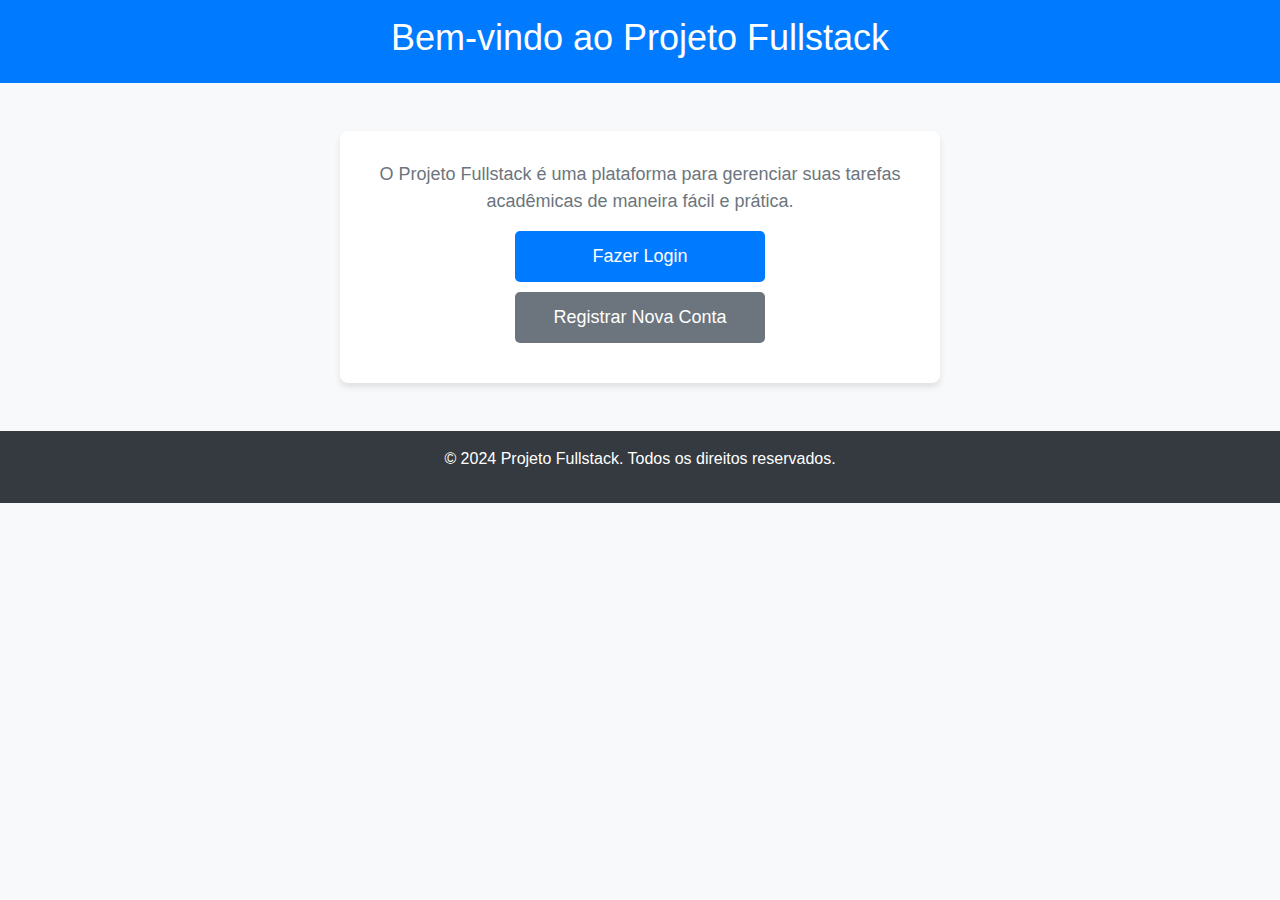
<file: index.html>
<!DOCTYPE html>
<html lang="pt-br">

<head>
    <meta charset="UTF-8">
    <meta name="viewport" content="width=device-width, initial-scale=1.0">
    <title>Página Inicial - Projeto FulLStack</title>
    <link href="https://stackpath.bootstrapcdn.com/bootstrap/4.3.1/css/bootstrap.min.css" rel="stylesheet">
    <link rel="stylesheet" href="assets/css/style.css">
</head>

<body>
    <!-- Cabeçalho -->
    <header class="bg-primary text-white text-center py-3">
        <h1>Bem-vindo ao Projeto Fullstack</h1>
    </header>

    <div class="container mt-5">
        <p class="text-center">
            O Projeto Fullstack é uma plataforma para gerenciar suas tarefas acadêmicas de maneira fácil e prática.
        </p>

        <div class="text-center">
            <a href="login.html" class="btn btn-primary btn-lg">Fazer Login</a>
            <a href="register.html" class="btn btn-secondary btn-lg">Registrar Nova Conta</a>
        </div>
    </div>

    <!-- Rodapé -->
    <footer class="bg-dark text-white text-center py-3 mt-5">
        <p>&copy; 2024 Projeto Fullstack. Todos os direitos reservados.</p>
    </footer>

    <!-- Scripts do Bootstrap -->
    <script src="https://code.jquery.com/jquery-3.5.1.slim.min.js"></script>
    <script src="https://cdn.jsdelivr.net/npm/@popperjs/core@2.5.3/dist/umd/popper.min.js"></script>
    <script src="https://stackpath.bootstrapcdn.com/bootstrap/4.3.1/js/bootstrap.min.js"></script>
</body>

</html>
</file>
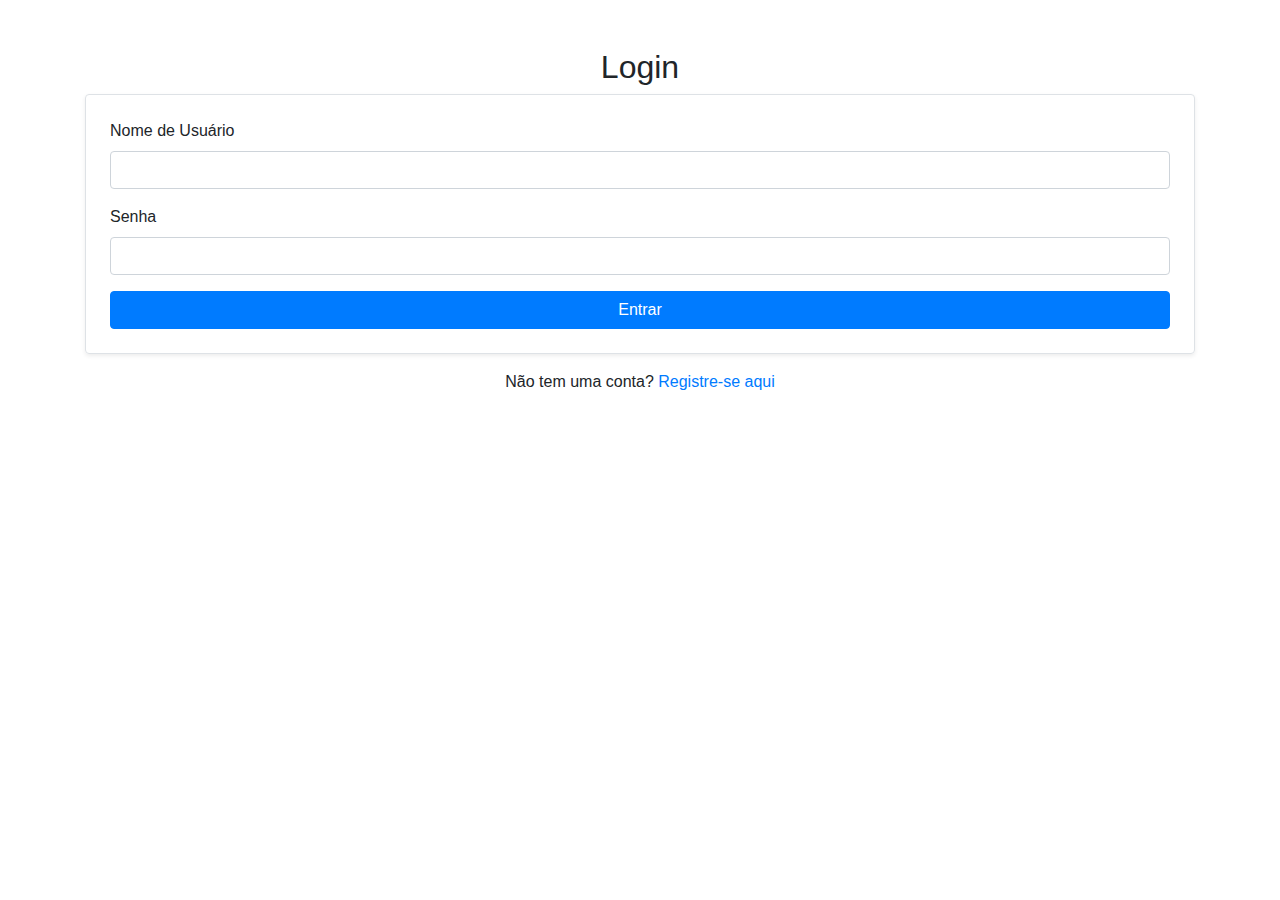
<file: login.html>
<!DOCTYPE html>
<html lang="pt-br">

<head>
    <meta charset="UTF-8">
    <meta name="viewport" content="width=device-width, initial-scale=1.0">
    <title>Login - Projeto FullStack</title>
    <link href="https://stackpath.bootstrapcdn.com/bootstrap/4.3.1/css/bootstrap.min.css" rel="stylesheet">
</head>

<body>
    <div class="container mt-5">
        <h2 class="text-center">Login</h2>
        <form action="includes/login.php" method="POST" class="border p-4 rounded shadow-sm">
            <div class="form-group">
                <label for="username">Nome de Usuário</label>
                <input type="text" class="form-control" id="username" name="username" required>
            </div>
            <div class="form-group">
                <label for="password">Senha</label>
                <input type="password" class="form-control" id="password" name="password" required>
            </div>
            <button type="submit" class="btn btn-primary btn-block">Entrar</button>
        </form>
        <div class="mt-3 text-center">
            <p>Não tem uma conta? <a href="register.html">Registre-se aqui</a></p>
        </div>
    </div>
    <script src="https://code.jquery.com/jquery-3.5.1.slim.min.js"></script>
    <script src="https://cdn.jsdelivr.net/npm/@popperjs/core@2.5.3/dist/umd/popper.min.js"></script>
    <script src="https://stackpath.bootstrapcdn.com/bootstrap/4.3.1/js/bootstrap.min.js"></script>
</body>

</html>
</file>
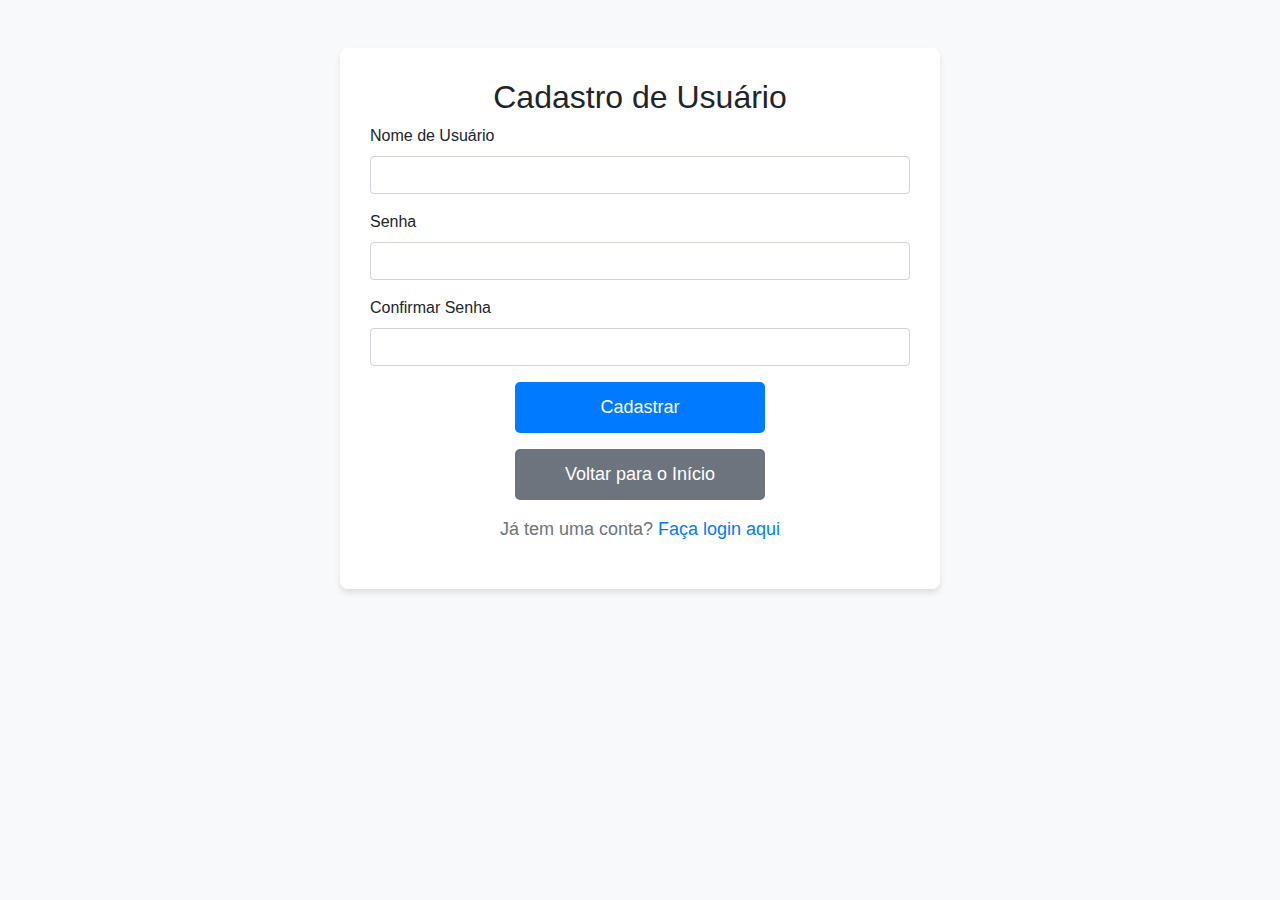
<file: register.html>
<!DOCTYPE html>
<html lang="pt-br">
<head>
    <meta charset="UTF-8">
    <meta name="viewport" content="width=device-width, initial-scale=1.0">
    <title>Cadastro - ProjetoFacul</title>
    <link href="https://stackpath.bootstrapcdn.com/bootstrap/4.3.1/css/bootstrap.min.css" rel="stylesheet">
    <link rel="stylesheet" href="assets/css/style.css">
</head>
<body>
    <div class="container mt-5">
        <h2 class="text-center">Cadastro de Usuário</h2>

        <!-- Verificar a mensagem na URL -->
        <div id="message"></div>

        <form action="includes/register.php" method="POST" id="register-form">
            <div class="form-group">
                <label for="username">Nome de Usuário</label>
                <input type="text" class="form-control" name="username" id="username" required>
            </div>
            <div class="form-group">
                <label for="password">Senha</label>
                <input type="password" class="form-control" name="password" id="password" required>
            </div>
            <div class="form-group">
                <label for="confirm_password">Confirmar Senha</label>
                <input type="password" class="form-control" name="confirm_password" id="confirm_password" required>
            </div>
            <button type="submit" class="btn btn-primary btn-lg">Cadastrar</button>
        </form>
        <a href="index.html" class="btn btn-secondary btn-lg mt-3">Voltar para o Início</a>
        <p class="text-center mt-3">Já tem uma conta? <a href="login.html">Faça login aqui</a></p>
    </div>

    <script src="assets/js/script.js"></script>
</body>
</html>
</file>
<file: assets/css/style.css>
/* Global */
body {
    background-color: #f8f9fa;
    font-family: Arial, sans-serif;
}

/* Container central */
.container {
    max-width: 600px;
    margin-top: 50px;
    padding: 30px;
    background-color: #ffffff;
    border-radius: 8px;
    box-shadow: 0 4px 6px rgba(0, 0, 0, 0.1);
}

/* Título */
h1 {
    font-size: 36px;
    color: #fff;
}

/* Cabeçalho */
header {
    background-color: #007bff;
    padding: 40px 0;
}

/* Texto do container */
.container p {
    color: #6c757d;
    font-size: 18px;
    line-height: 1.5;
}

/* Botões */
.btn-primary, .btn-secondary {
    background-color: #007bff;
    border: none;
    padding: 12px 24px;
    width: 250px;
    font-size: 18px;
    border-radius: 5px;
    cursor: pointer;
    transition: background-color 0.3s;
    display: block; /* Faz os botões se comportarem como blocos */
    margin: 0 auto; /* Centraliza os botões */
}

/* Efeito ao passar o mouse */
.btn-primary:hover, .btn-secondary:hover {
    background-color: #0056b3;
}

/* Botão de registro */
.btn-secondary {
    background-color: #6c757d;
}

/* Link */
a {
    color: #007bff;
    text-decoration: none;
}

a:hover {
    text-decoration: underline;
}

/* Mensagens de erro ou sucesso */
.alert {
    margin-top: 20px;
    padding: 15px;
    background-color: #d4edda;
    color: #155724;
    border-radius: 5px;
    text-align: center;
}

/* Mensagens de erro */
.alert-danger {
    background-color: #f8d7da;
    color: #721c24;
}

/* Mensagens de sucesso */
.alert-success {
    background-color: #d4edda;
    color: #155724;
}

/* Rodapé */
footer {
    background-color: #343a40;
    color: #fff;
    padding: 20px 0;
    font-size: 16px;
}

/* Centralizar botões no formulário */
.form-group .btn {
    width: 100%; /* Ocupa toda a largura disponível */
    max-width: 300px; /* Limita a largura máxima */
    margin: 0 auto; /* Centraliza o botão */
    display: block; /* Faz o botão se comportar como um bloco, para que a centralização funcione */
}

/* Ajuste para botões em outras áreas, caso necessário */
.btn-lg {
    font-size: 18px; /* Aumentar o tamanho do botão */
    padding: 12px 20px; /* Aumentar o padding para dar mais "espaço" ao botão */
}

/* Centralizar botões na página inicial */
.text-center .btn {
    display: block; /* Para garantir que os botões fiquem centralizados */
    margin: 0 auto 10px; /* Centraliza os botões e adiciona espaço entre eles */
}
</file>
